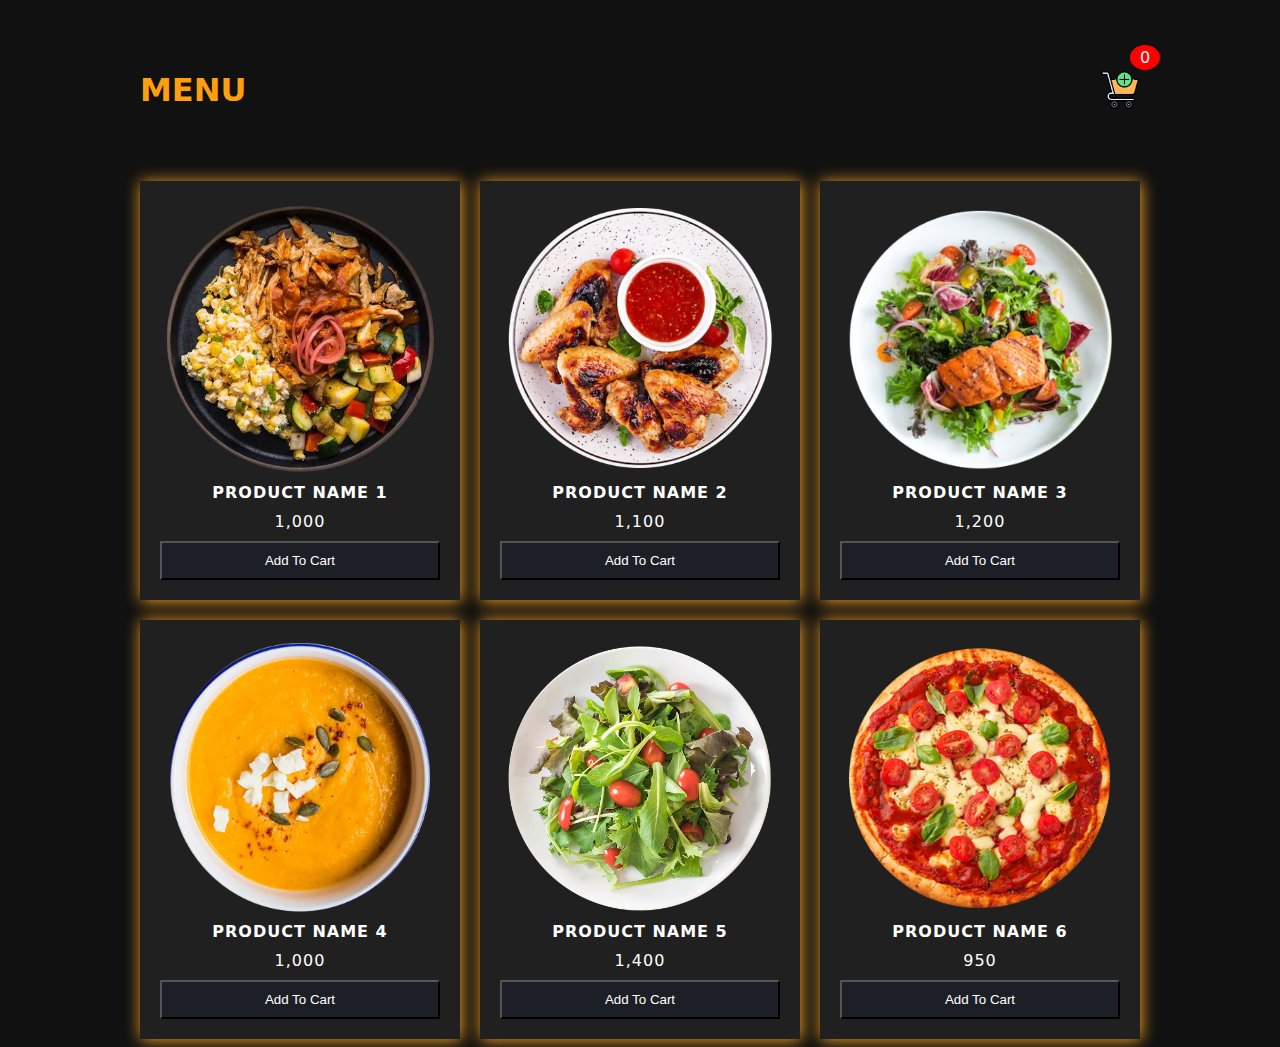
<file: menu.html>
<!DOCTYPE html>
<html lang="en">
<head>
    <meta charset="UTF-8">
    <meta http-equiv="X-UA-Compatible" content="IE=edge">
    <meta name="viewport" content="width=device-width, initial-scale=1.0">
    <title>Document</title>
    <link rel="stylesheet" href="menu.css">
</head>
<body>
    
    <div class="container">
        <header>
            <h1>MENU</h1>
            <div class="shopping">
                <img src="image.png">
                <span class="quantity">0</span>
            </div>
        </header>

        <div class="list"></div>
        
    </div>


    <div class="card">
        <h1>Cart</h1>
        <ul class="listCard">
        </ul>
        <div class="checkOut">
            <div class="total">0</div>
            <div class="closeShopping">Close</div>
        </div>
    </div>

    <script src="menu.js"></script>
</body>
</html>
</file>
<file: menu.css>
body{
    /* background-color: #E3E7E8; */
    background-color: #111111;
    font-family: system-ui;
}
.container{
    width: 1000px;
    margin: auto;
    transition: 0.5s;
}
header{
    display: grid;
    grid-template-columns: 1fr 50px;
    margin-top: 50px;
}

header h1{
    color: #ff9f0d;
}
header .shopping{
    position: relative;
    text-align: right;
    /* color: #fff; */
}
header .shopping img{
    width: 40px;
    margin-top: 20px;
    /* color: #fff; */
    /* background-color: #fff; */
}
header .shopping span{
    background: red;
    border-radius: 50%;
    display: flex;
    justify-content: center;
    align-items: center;
    color: #fff;
    position: absolute;
    top: -5px;
    left: 80%;
    padding: 3px 10px;
}
.list{
    display: grid;
    grid-template-columns: repeat(3, 1fr);
    column-gap: 20px;
    row-gap: 20px;
    margin-top: 50px;
}
.list .item{
    text-align: center;
    /* background-color: #DCE0E1; */
    background-color: #212020;
    padding: 20px;
    /* box-shadow: 0 50px 50px #757676; */
    box-shadow: #faa524 1px 1px 15px;
    letter-spacing: 1px;
}
.list .item img{
    width: 100%;
    height: 278px;
    /* object-fit: cover; */
}
.list .item .title{
    font-weight: 600;
    color: #fff;
}
.list .item .price{
    margin: 10px;
    color: #fff;
}
.list .item button{
    background-color: #1C1F25;
    color: #fff;
    width: 100%;
    padding: 10px;
}
.card{
    position: fixed;
    top:0;
    left: 150%;
    right: 0%;
    margin-right: 0%;
    margin-left: auto;
    /* width: 500px; */
    width:30%;
    background-color: #453E3B;
    height: 100vh;
    transition: 0.6s;
}
.active .card{
    left:70%;
}

.active .container {
    transform: translateX(-115px) scale(0.81);
    transform-origin: top left;  /* Adjust scale value as needed */
}



.card h1{
    color: #E8BC0E;
    font-weight: 100;
    margin: 0;
    padding: 0 20px;
    height: 80px;
    display: flex;
    align-items: center;

    /* @media (max-width: 768px) {
        width: 70%;
    } */
}
.card .checkOut{
    position: absolute;
    bottom: 0;
    width: 100%;
    display: grid;
    grid-template-columns: repeat(2, 1fr);

}
.card .checkOut div{
    background-color: #E8BC0E;
    width: 100%;
    height: 70px;
    display: flex;
    justify-content: center;
    align-items: center;
    font-weight: bold;
    cursor: pointer;
}
.card .checkOut div:nth-child(2){
    background-color: #1C1F25;
    color: #fff;
}
.listCard li{
    display: grid;
    grid-template-columns: 100px repeat(3, 1fr);
    color: #fff;
    row-gap: 10px;
}
.listCard li div{
    display: flex;
    justify-content: center;
    align-items: center;
}
.listCard li img{
    width: 90%;
}
.listCard li button{
    background-color: #fff5;
    border: none;
}
.listCard .count{
    margin: 0 10px;
}
</file>
